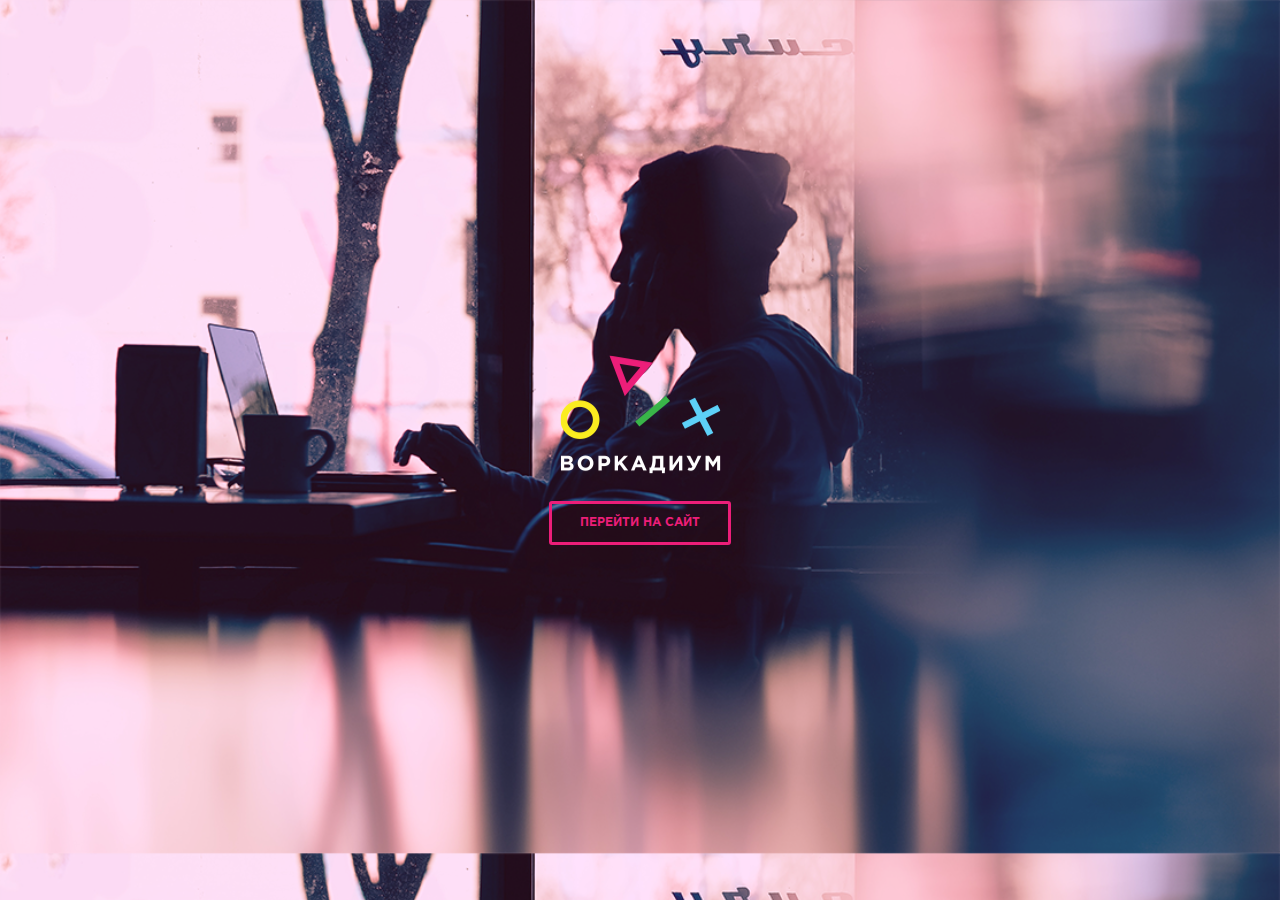
<file: index.html>
<!DOCTYPE html>
<html lang="en">
<head>
    <meta charset="UTF-8">
    <meta name="viewport" content="width=device-width, initial-scale=1.0">
    <meta http-equiv="X-UA-Compatible" content="ie=edge">
    <title>Интро</title>
    <link rel="stylesheet" href="./css/intro.css">
</head>
<body>
    <div class="intro__wrapper">
        <div class="animation">
            <div class="animation__wrapper">
                <div class="animation__visual">
                    <div class="visual">
                        <div class="visual__logo">
                            <a href="/workadium/main.html" class="visual__logo-link"><img class="visual__logo-pic" src="./img/logo/logo-animated.png" alt=""></a>
                        <div class="visual__button">
                            <a href="/workadium/main.html" class="visual__logo-link"><button class="button">Перейти на сайт</button></a>
                        </div>
                        </div>
                    </div>
                </div>
            </div>
        </div>
    </div>
</body>
</html>
</file>
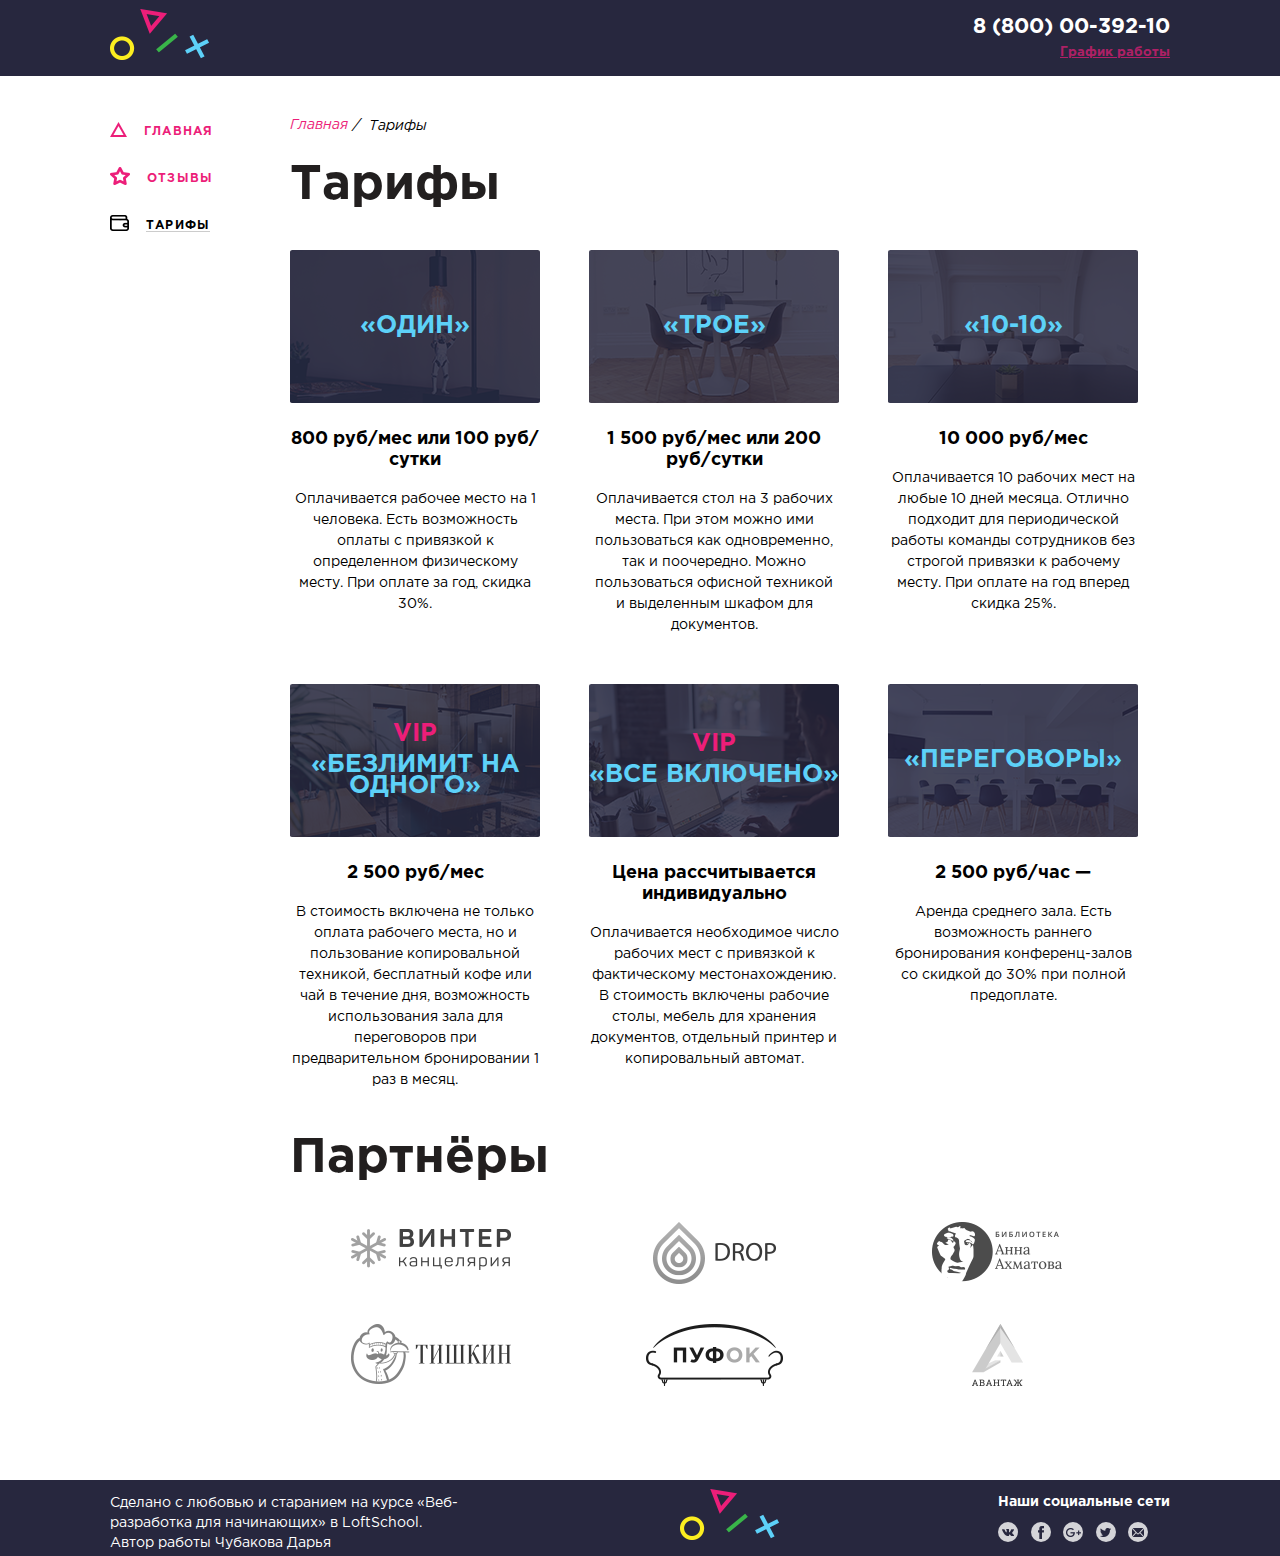
<file: prices.html>
<!DOCTYPE html>
<html lang="ru">
<head>
    <meta charset="UTF-8">
    <meta name="viewport" content="width=1100, initial-scale=1.0">
    <meta http-equiv="X-UA-Compatible" content="ie=edge">
    <title>Тарифы</title>
    <link rel="stylesheet" href="./css/prices.css" />
</head>
<body>
    <div class="wrapper">
            <header class="header">
                    <div class="container header__container">
                        <div class="header__top">
                            <div class="header__col header__col--align-left">
                                <a href="/workadium/main.html" class="header__logo"><img src="./img/logo/logo-fig.png" alt="" class="logo__img"></a>
                            </div>
                            <div class="header__col header__col--align-right">
                                <address class="contacts">
                                    <a href="tel:+78005553535" class="contacts__phone">8 (800) 00-392-10 </a>
                                    <div class="contacts__info">
                                        <a href="#" class="contacts__info-link">
                                            График работы
                                        </a>
                                        <div class="shedule">
                                            <div class="shedule__graph">пн-вс: 09:00-20:00 </div>
                                            <div class="shedule__break">обед: 14:00-14:30</div>
                                        </div>
                                    </div>
                                </address>
                            </div>
                </div>
            </div>
        </header>
        <div class="page">
            <div class="container page__container page__container--comments">
                    <aside class="sidebar">
                            <nav class="menu">
                                <ul class="menu__list">
                                    <li class="menu__item">
                                        <a href="/workadium/main.html" class="menu__link menu__link--triangle"><span class="menu__link-text">Главная</span></a>
                                    </li>
                                    <li class="menu__item">
                                        <a href="/workadium/comments.html" class="menu__link menu__link--star"><span class="menu__link-text">Отзывы</span></a>
                                    </li>
                                    <li class="menu__item menu__item--active">
                                        <a href="#" class="menu__link menu__link--wallet"><span class="menu__link-text">Тарифы</span></a>
                                    </li>
                                </ul>
                            </nav>
                        </aside>
                <div class="page__content">
                    <nav class="breadcrumbs">
                        <ul class="breadcrumbs__list">
                            <li class="breadcrumbs__item">
                                <a href="/workadium/main.html" class="breadcrumbs__link">Главная</a>
                            </li>
                            <li class="breadcrumbs__item">
                                <span class="breadcrumbs__item-last">Тарифы</span>
                            </li>
                        </ul>
                    </nav>
                    <div class="content content--prices">
                        <div class="prices">
                            <h2 class="headline">Тарифы</h2>
                            <ul class="prices__list">
                                <li class="prices__item">
                                    <div class="prices__img">
                                        <img src="./img/prices/for_one.png" alt="" class="prices__background">
                                        <div class="price__overlay">
                                            <div class="prices__name">«ОДИН»</div>
                                        </div>
                                    </div>
                                    <div class="prices__description">
                                        <div class="prices__description-title">800 руб/мес или 100 руб/сутки</div>
                                        <div class="prices__description-text">Оплачивается рабочее место на 1 человека. Есть возможность оплаты с привязкой к определенном физическому месту. При оплате за год, скидка 30%.</div>
                                    </div>
                                </li>
                                <li class="prices__item">
                                    <div class="prices__img">
                                        <img src="./img/prices/for_three.png" alt="" class="prices__background">
                                        <div class="price__overlay">
                                            <div class="prices__name">«ТРОЕ»</div>
                                        </div>
                                    </div>
                                    <div class="prices__description">
                                        <div class="prices__description-title">1 500 руб/мес или 200 руб/сутки</div>
                                        <div class="prices__description-text">Оплачивается стол на 3 рабочих места. При этом можно ими пользоваться как одновременно, так и поочередно. Можно пользоваться офисной техникой и выделенным шкафом для документов.</div>
                                    </div>
                                </li>
                                <li class="prices__item">
                                    <div class="prices__img">
                                        <img src="./img/prices/for_ten.png" alt="" class="prices__background">
                                        <div class="price__overlay">
                                            <div class="prices__name">«10-10»</div>
                                        </div>
                                    </div>
                                    <div class="prices__description">
                                        <div class="prices__description-title">10 000 руб/мес</div>
                                        <div class="prices__description-text">Оплачивается 10 рабочих мест на любые 10 дней месяца. Отлично подходит для периодической работы команды сотрудников без строгой привязки к рабочему месту. При оплате на год вперед скидка 25%.</div>
                                    </div>
                                </li>
                                <li class="prices__item">
                                    <div class="prices__img">
                                        <img src="./img/prices/unlimit_for_one.png" alt="" class="prices__background">
                                            <div class="prices__name"><strong>VIP</strong>«БЕЗЛИМИТ НА ОДНОГО»</div>
                                    </div>
                                    <div class="prices__description">
                                        <div class="prices__description-title">2 500 руб/мес</div>
                                        <div class="prices__description-text">В стоимость включена не только оплата рабочего места, но и пользование копировальной техникой, бесплатный кофе или чай в течение дня, возможность использования зала для переговоров при предварительном бронировании 1 раз в месяц.</div>
                                    </div>
                                </li>
                                <li class="prices__item">
                                    <div class="prices__img">
                                        <img src="./img/prices/all_inclusive.png" alt="" class="prices__background">
                                            <div class="prices__name"><strong>VIP</strong>«ВСЕ ВКЛЮЧЕНО»</div>
                                    </div>
                                    <div class="prices__description">
                                        <div class="prices__description-title">Цена рассчитывается индивидуально</div>
                                        <div class="prices__description-text">Оплачивается необходимое число рабочих мест с привязкой к фактическому местонахождению. В стоимость включены рабочие столы, мебель для хранения документов, отдельный принтер и копировальный автомат.</div>
                                    </div>
                                </li>
                                <li class="prices__item">
                                    <div class="prices__img">
                                        <img src="./img/prices/conversation.png" alt="" class="prices__background">
                                        <div class="price__overlay">
                                            <div class="prices__name">«ПЕРЕГОВОРЫ»</div>
                                        </div>
                                    </div>
                                    <div class="prices__description">
                                        <div class="prices__description-title">2 500 руб/час —</div>
                                        <div class="prices__description-text">Аренда среднего зала. Есть возможность раннего бронирования конференц-залов со скидкой до 30% при полной предоплате.</div>
                                    </div>
                                </li>
                            </ul>
                        </div>
                        <div class="partners">
                            <h2 class="headline">Партнёры</h2>
                            <ul class="partners__list">
                                <li class="partners__item">
                                    <img src="./img/partners/winter.png" alt="" class="partner__item-pic">
                                </li>
                                <li class="partners__item">
                                    <img src="./img/partners/drop.png" alt="" class="partner__item-pic">
                                </li>
                                <li class="partners__item">
                                    <img src="./img/partners/libary.png" alt="" class="partner__item-pic">
                                </li>
                                <li class="partners__item">
                                    <img src="./img/partners/tishkin.png" alt="" class="partner__item-pic">
                                </li>
                                <li class="partners__item">
                                    <img src="./img/partners/pufok.png" alt="" class="partner__item-pic">
                                </li>
                                <li class="partners__item">
                                    <img src="./img/partners/avantazh.png" alt="" class="partner__item-pic">
                                </li>
                            </ul>
                        </div>
                    </div>
                    </div>
                    </div>
    <footer class="footer">
        <div class="container container--footer">
            <div class="signature">
                Сделано c любовью и старанием на курсе «Веб-разработка для начинающих» в LoftSchool. Автор работы Чубакова Дарья
            </div>
            <a href="/workadium/main.html" class="footer__logo"><img src="./img/logo/logo-fig.png" alt="" class="logo__img"></a>
            <div class="socials">
                <div class="socials__title">Наши социальные сети</div>
                <div class="socials__list">
                    <ul class="socials__wrapper">
                        <li class="socials__item">
                            <a href="" class="socials__item-link socials__item-link--vk">
                                Вконтакте
                            </a>
                        </li>
                        <li class="socials__item">
                            <a href="" class="socials__item-link socials__item-link--facebook">
                                Facebook
                            </a>
                        </li>
                        <li class="socials__item">
                            <a href="" class="socials__item-link socials__item-link--google">
                                Google+
                            </a>
                        </li>
                        <li class="socials__item">
                            <a href="" class="socials__item-link socials__item-link--twitter">
                                Twitter
                            </a>
                        </li>
                        <li class="socials__item">
                            <a href="" class="socials__item-link socials__item-link--mail">
                                Почта
                            </a>
                        </li>
                    </ul>
                </div> 
            </div>
    </footer>
</body>
</html>
</file>
<file: css/intro.css>
@import url('./layout/fonts.css');
@import url('./layout/normalize.css');
@import url('./layout//base.css');

@import url('./blocks/intro_background.css');
@import url('./blocks/animation.css');
</file>
<file: css/prices.css>
@import url('./layout/fonts.css');
@import url('./layout/normalize.css');
@import url('./layout//base.css');

@import url('./blocks/header.css');
@import url('./blocks/sidebar.css');
@import url('./blocks/breadcrumbs.css');
@import url('./blocks/prices.css');
@import url('./blocks/partners.css');
@import url('./blocks/footer.css');
</file>
